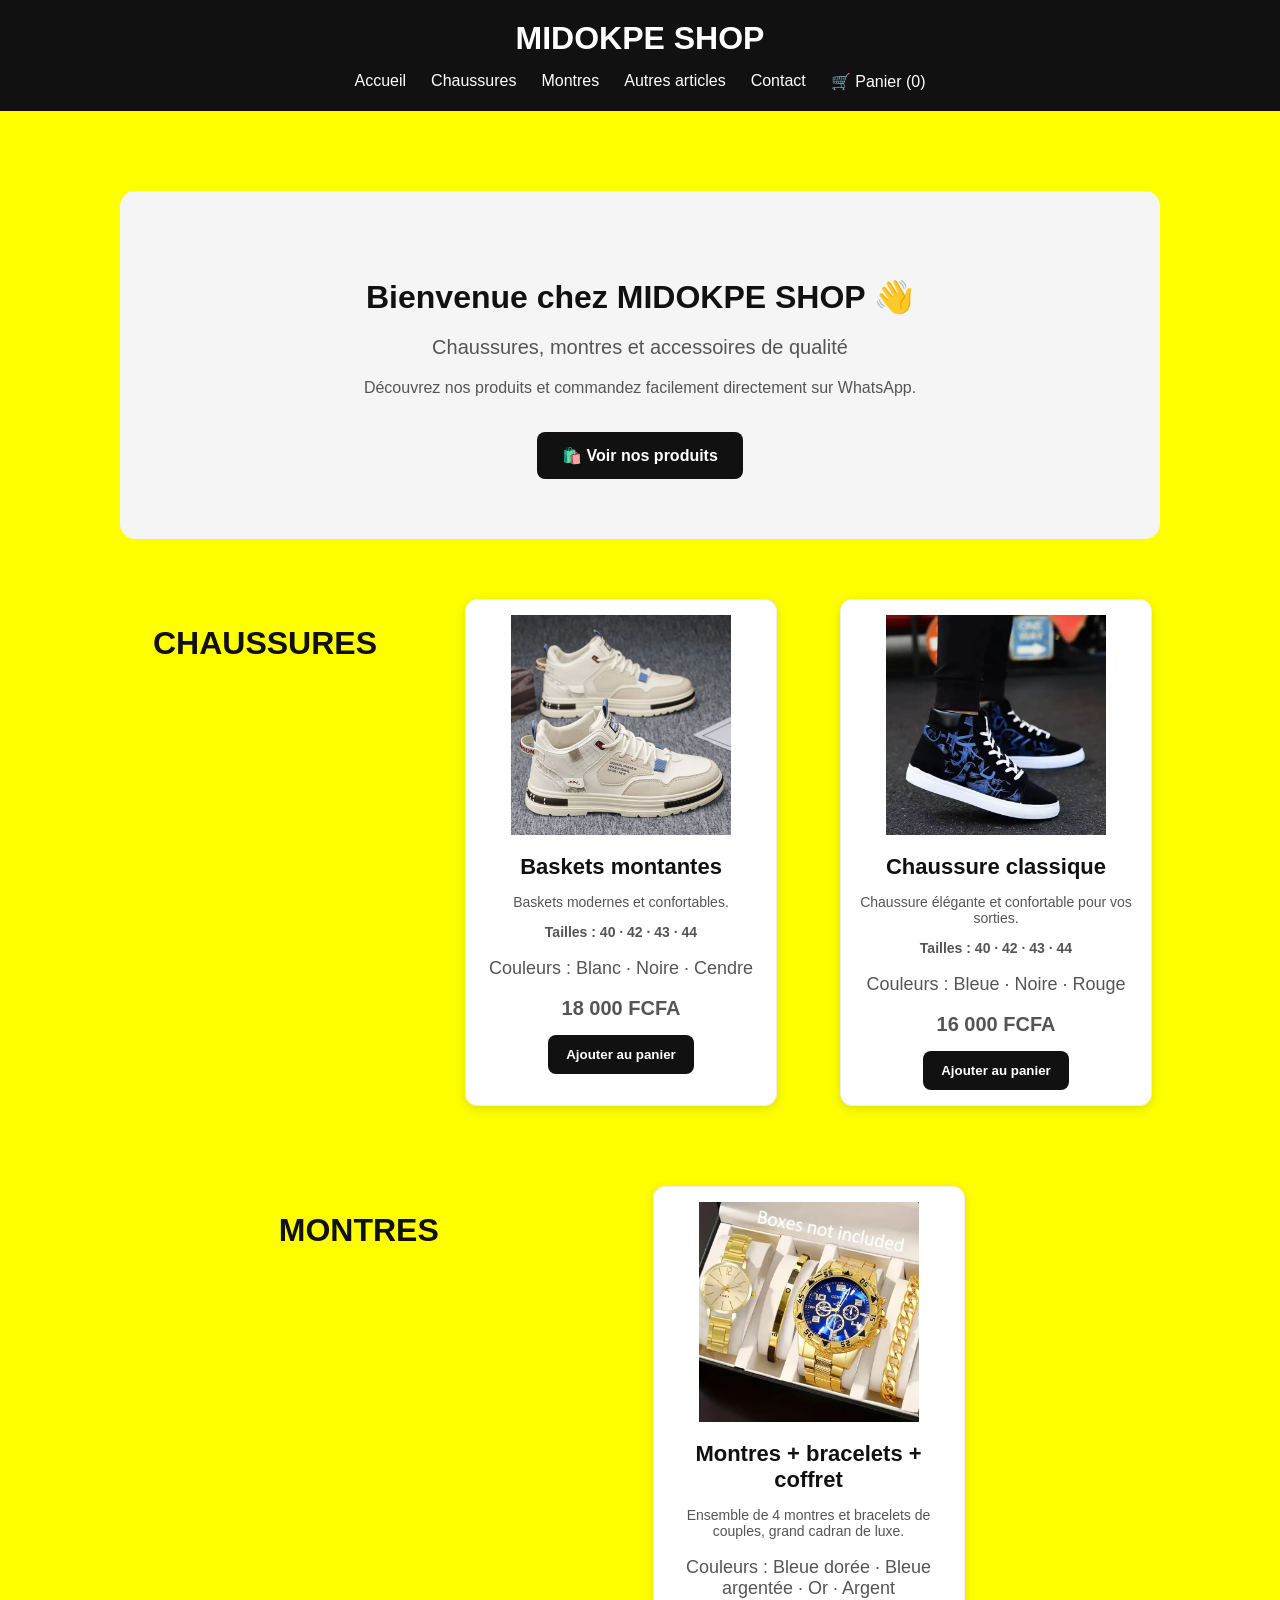
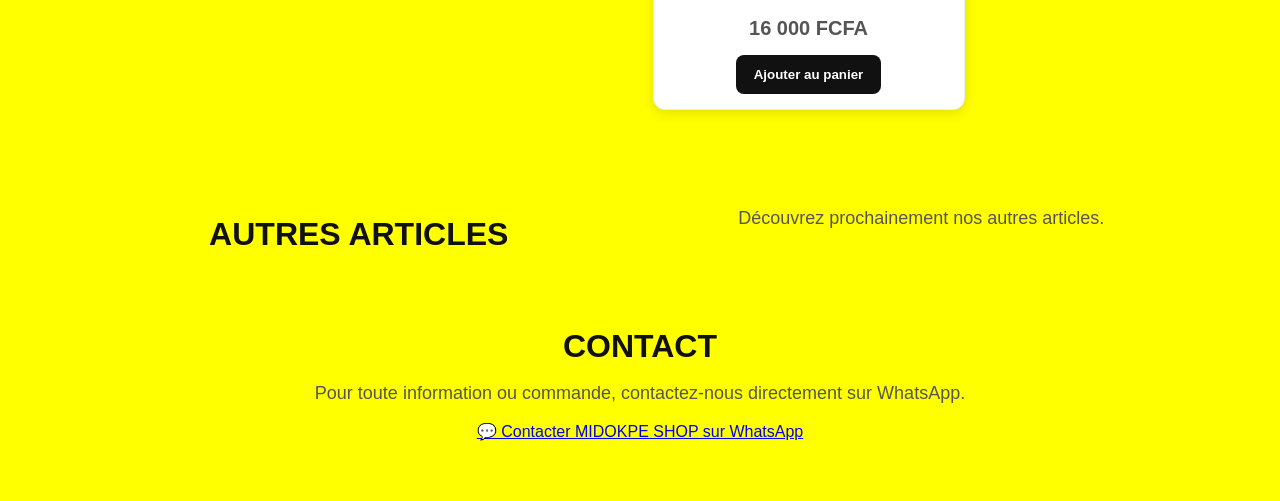
<file: index.html>
<!DOCTYPE html>
<html lang="fr">

<head>
    <meta charset="UTF-8">
    <meta name="viewport" content="width=device-width, initial-scale=1.0">

    <link rel="stylesheet" href="style.css">

    <title>MIDOKPE SHOP</title>
</head>

<body>

    <header>

        <h1>MIDOKPE SHOP</h1>

        <nav>
            <a href="#">Accueil</a>
            <a href="#chaussures">Chaussures</a>
            <a href="#montres">Montres</a>
            <a href="#autres">Autres articles</a>
            <a href="#contact">Contact</a>

            <a href="panier.html" id="panier">
                🛒 Panier (<span id="compteur">0</span>)
            </a>
        </nav>

    </header>


    <main>

        <!-- ========================= -->
        <!-- ACCUEIL -->
        <!-- ========================= -->

        <section class="hero">

            <h2>Bienvenue chez MIDOKPE SHOP 👋</h2>

            <p>
                Chaussures, montres et accessoires de qualité
            </p>

            <p class="hero-description">
                Découvrez nos produits et commandez facilement
                directement sur WhatsApp.
            </p>

            <a href="#produits" class="bouton-hero">
                🛍️ Voir nos produits
            </a>

        </section>


        <!-- ========================= -->
        <!-- CHAUSSURES -->
        <!-- ========================= -->

        <section class="produits" id="chaussures">

            <h2>CHAUSSURES</h2>


            <div class="produit">

                <img src="./images/basket 1.png" alt="Baskets montantes">

                <h3>Baskets montantes</h3>

                <p class="description">
                    Baskets modernes et confortables.
                </p>

                <p class="tailles">
                    Tailles : 40 · 42 · 43 · 44
                </p>

                <p class="couleurs">
                    Couleurs : Blanc · Noire · Cendre
                </p>

                <p class="prix">
                    18 000 FCFA
                </p>

                <button
                    class="ajouter-panier"
                    data-nom="Baskets montantes"
                    data-prix="18000">

                    Ajouter au panier

                </button>

            </div>


            <div class="produit">

                <img src="./images/basket 2.png" alt="Chaussure classique">

                <h3>Chaussure classique</h3>

                <p class="description">
                    Chaussure élégante et confortable pour vos sorties.
                </p>

                <p class="tailles">
                    Tailles : 40 · 42 · 43 · 44
                </p>

                <p class="couleurs">
                    Couleurs : Bleue · Noire · Rouge
                </p>

                <p class="prix">
                    16 000 FCFA
                </p>

                <button
                    class="ajouter-panier"
                    data-nom="Chaussure classique"
                    data-prix="16000">

                    Ajouter au panier

                </button>

            </div>

        </section>


        <!-- ========================= -->
        <!-- MONTRES -->
        <!-- ========================= -->

        <section class="produits" id="montres">

            <h2>MONTRES</h2>


            <div class="produit">

                <img
                    src="./images/montre.png"
                    alt="Montres bracelets et coffret">

                <h3>
                    Montres + bracelets + coffret
                </h3>

                <p class="description">
                    Ensemble de 4 montres et bracelets de couples,
                    grand cadran de luxe.
                </p>

                <p class="couleurs">
                    Couleurs : Bleue dorée · Bleue argentée · Or · Argent
                </p>

                <p class="prix">
                    16 000 FCFA
                </p>

                <button
                    class="ajouter-panier"
                    data-nom="Montres + bracelets + coffret"
                    data-prix="16000">

                    Ajouter au panier

                </button>

            </div>

        </section>


        <!-- ========================= -->
        <!-- AUTRES ARTICLES -->
        <!-- ========================= -->

        <section class="produits" id="autres">

            <h2>AUTRES ARTICLES</h2>

            <p>
                Découvrez prochainement nos autres articles.
            </p>

        </section>


        <!-- ========================= -->
        <!-- CONTACT -->
        <!-- ========================= -->

        <section id="contact">

            <h2>CONTACT</h2>

            <p>
                Pour toute information ou commande,
                contactez-nous directement sur WhatsApp.
            </p>

            <a
                href="https://wa.me/22953510458"
                target="_blank">

                💬 Contacter MIDOKPE SHOP sur WhatsApp

            </a>

        </section>


    </main>


    <script src="script.js"></script>

</body>

</html>
</file>
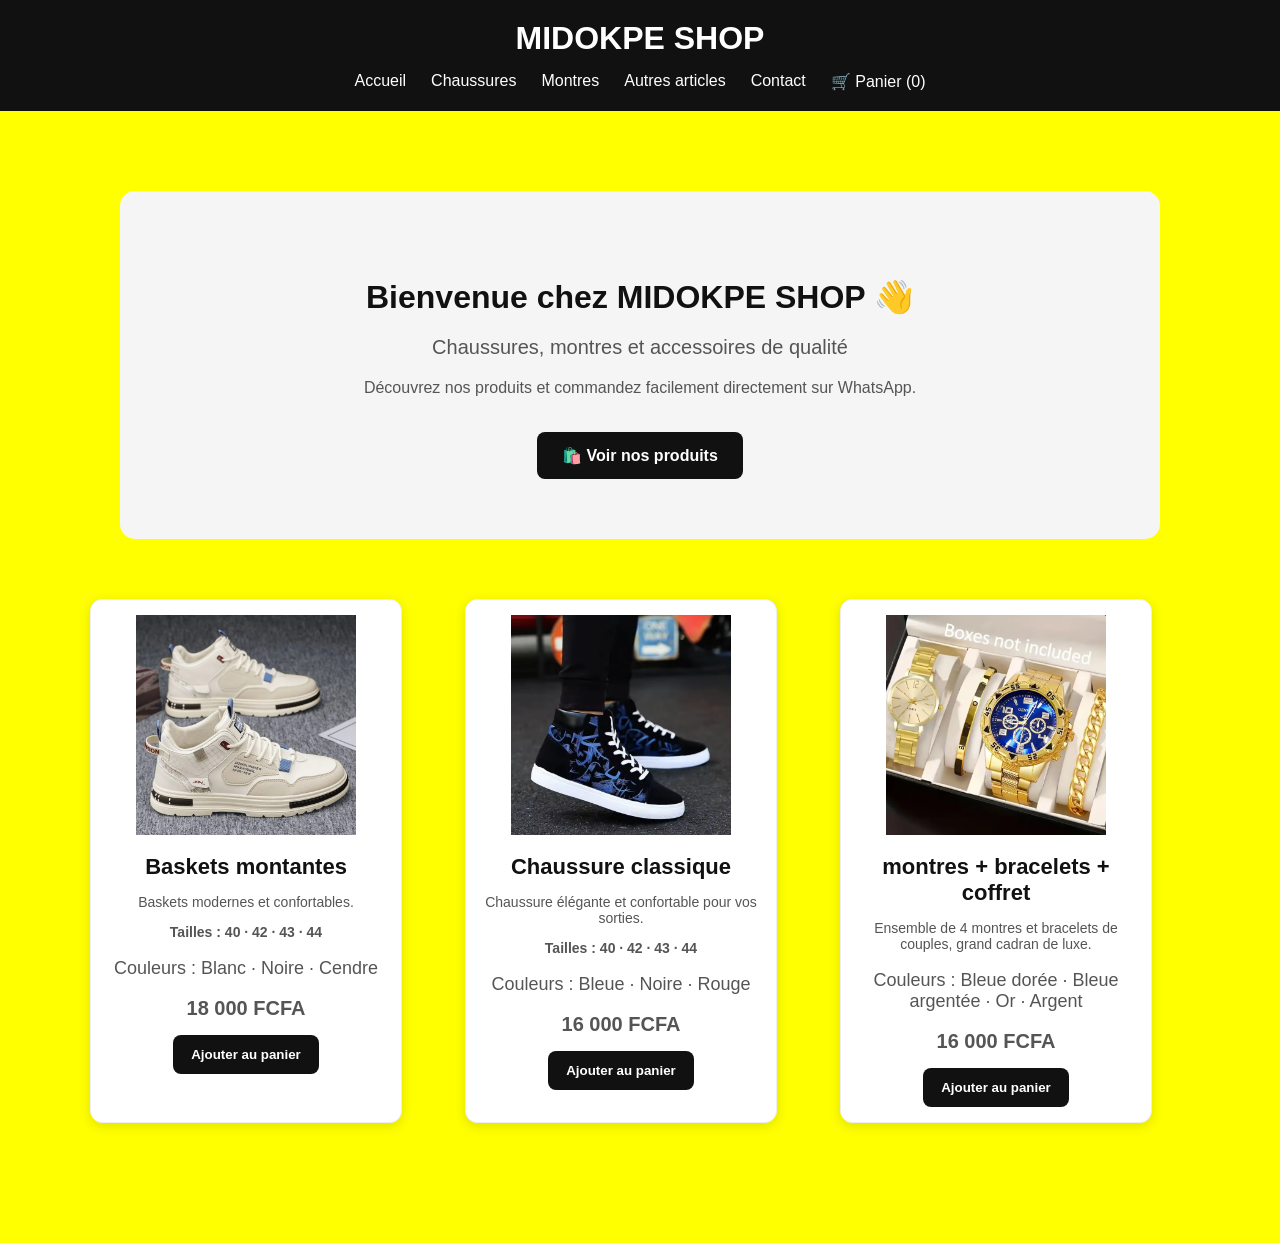
<file: MIDOKPE-SHOP/index.html>
<!DOCTYPE html>
<html lang="fr">
<head>
    <meta charset="UTF-8">
    <meta name="viewport" content="width=device-width, initial-scale=1.0">
    <link rel="stylesheet" href="style.css">
    <title>MIDOKPE SHOP</title>
</head>

<body>

    <header>
        <h1>MIDOKPE SHOP</h1>

        <nav>
            <a href="#">Accueil</a>
            <a href="#">Chaussures</a>
            <a href="#">Montres</a>
            <a href="#">Autres articles</a>
            <a href="#">Contact</a>
            <a href="#" id="panier">🛒 Panier (<span id="compteur">0</span>)</a>
        </nav>
    </header>

    <main>

        <section class="hero">

    <h2>Bienvenue chez MIDOKPE SHOP 👋</h2>

    <p>
        Chaussures, montres et accessoires de qualité
    </p>

    <p class="hero-description">
        Découvrez nos produits et commandez facilement
        directement sur WhatsApp.
    </p>

    <a href="#produits" class="bouton-hero">
        🛍️ Voir nos produits
    </a>

</section>
        <section class="produits" id="produits">

    <div class="produit">

        <img src="./images/basket 1.png" alt="Baskets montantes">

        <h3>Baskets montantes</h3>

        <p class="description">
            Baskets modernes et confortables.
        </p>

        <p class="tailles">
        Tailles : 40 · 42 · 43 · 44
    </p>

    <p class="couleurs">
        Couleurs : Blanc · Noire · Cendre
    </p>

        <p class="prix">18 000 FCFA</p>

        <button class="ajouter-panier" data-nom="Baskets montantes" data-prix="18000">
    Ajouter au panier
</button>

    </div>

    <div class="produit">

    <img src="images/basket 2.png" alt="Chaussure classique">

    <h3>Chaussure classique</h3>

    <p class="description">
        Chaussure élégante et confortable pour vos sorties.
    </p>

    <p class="tailles">
        Tailles : 40 · 42 · 43 · 44
    </p>

    <p class="couleurs">
        Couleurs : Bleue · Noire · Rouge
    </p>

    <p class="prix">16 000 FCFA</p>

    <button class="ajouter-panier" data-nom="Chaussure classique" data-prix="16000">
    Ajouter au panier
</button>

</div>
<div class="produit">

    <img src="images/montre.png" alt="montres + bracelets + coffret">

    <h3>montres + bracelets + coffret</h3>

    <p class="description">
        Ensemble de 4 montres et bracelets de couples, grand cadran de luxe.
    </p>

    <p class="couleurs">
        Couleurs : Bleue dorée · Bleue argentée · Or · Argent
    </p>

    <p class="prix">16 000 FCFA</p>

    <button class="ajouter-panier" data-nom="montres + bracelets + coffret" data-prix="16000">
    Ajouter au panier
</button>

</section>

    </main>

    <script src="script.js"></script>

</body>
</html>
</file>
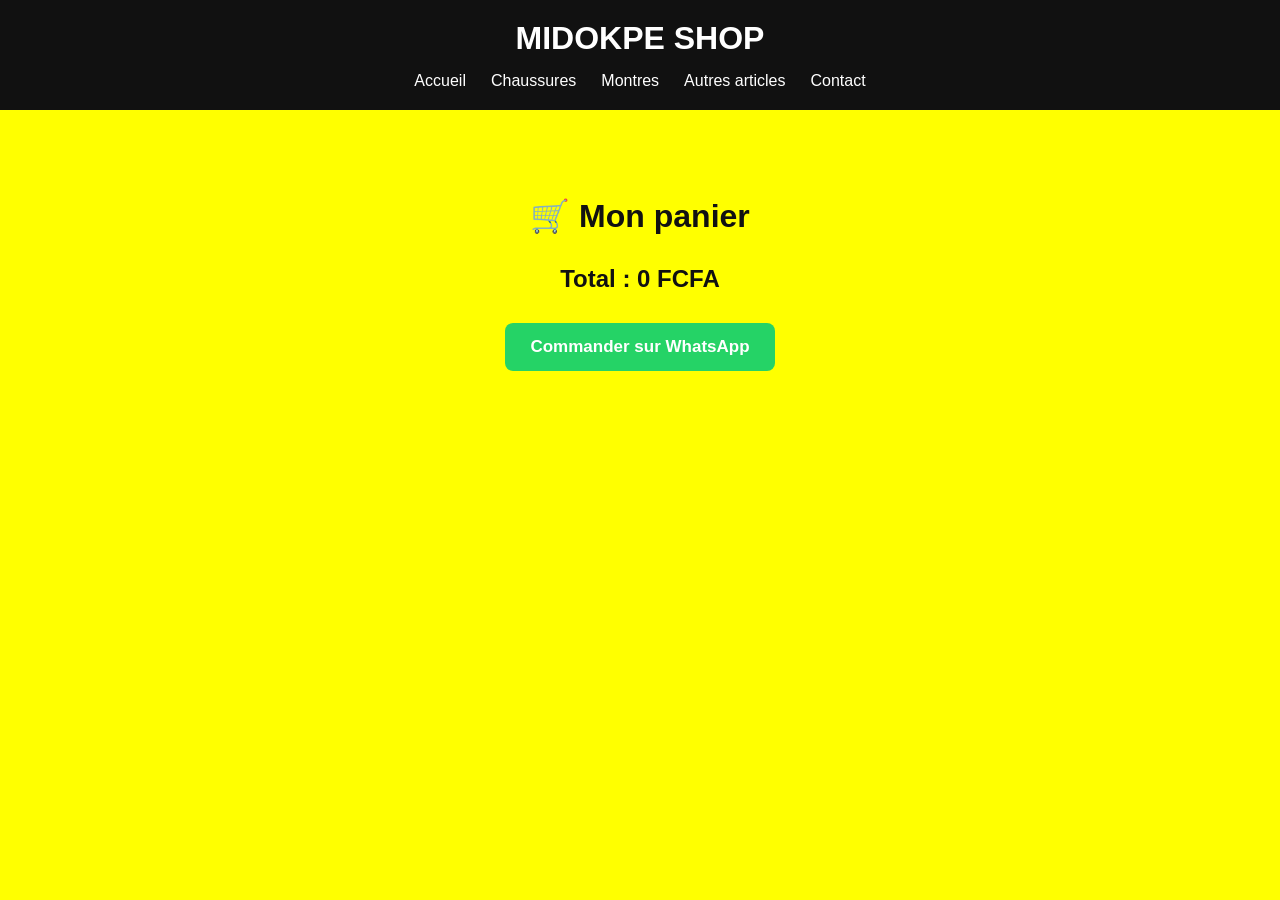
<file: panier.html>
<!DOCTYPE html>
<html lang="fr">

<head>
    <meta charset="UTF-8">
    <meta name="viewport" content="width=device-width, initial-scale=1.0">

    <title>Panier - MIDOKPE SHOP</title>

    <link rel="stylesheet" href="style.css">
</head>

<body>

    <header>
        <h1>MIDOKPE SHOP</h1>

        <nav>
            <a href="index.html">Accueil</a>
            <a href="index.html">Chaussures</a>
            <a href="index.html">Montres</a>
            <a href="index.html">Autres articles</a>
            <a href="#">Contact</a>
        </nav>
    </header>

    <main>

        <h2>🛒 Mon panier</h2>

        <div id="liste-panier"></div>

        <h3 id="total-panier">Total : 0 FCFA</h3>

        <button id="commander-whatsapp">
            Commander sur WhatsApp
        </button>

    </main>

    <script src="script.js"></script>

</body>

</html>
</file>
<file: style.css>
body {
    background-color: #ffffff;
    color: #111111;
    font-family: Arial, sans-serif;
    margin: 0;
    padding: 0;
}

h1 {
    text-align: center;
    font-size: 40px;
    margin-top: 50px;
}

p {
    text-align: center;
    font-size: 20px;
}
header {
    background-color: #111111;
    color: white;
    padding: 20px;
    text-align: center;
}

header h1 {
    margin: 0 0 15px 0;
    font-size: 32px;
}

nav {
    display: flex;
    justify-content: center;
    gap: 25px;
    flex-wrap: wrap;
}

nav a {
    color: white;
    text-decoration: none;
    font-size: 16px;
}

nav a:hover {
    text-decoration: underline;
}

main {
    text-align: center;
    padding: 60px 20px;
}

main h2 {
    font-size: 32px;
    margin-bottom: 15px;
}

main p {
    font-size: 18px;
    color: #555555;
}
.produits {
    display: flex;
    justify-content: center;
    gap: 25px;
    padding: 30px 20px;
}

.produit {
    width: 280px;
    background-color: white;
    border: 1px solid #eeeeee;
    border-radius: 10px;
    padding: 15px;
    text-align: center;
}

.produit img {
    width: 100%;
    border-radius: 8px;
}

.produit h3 {
    font-size: 22px;
    margin: 15px 0 8px;
}

.prix {
    font-size: 20px;
    font-weight: bold;
}

.produit button {
    background-color: #111111;
    color: white;
    border: none;
    padding: 12px 20px;
    border-radius: 6px;
    cursor: pointer;
}

.produit button:hover {
    opacity: 0.8;
}

/* =========================
   PANIER
   ========================= */

#liste-panier {
    max-width: 700px;
    margin: 30px auto;
}

#liste-panier > div {
    background: white;
    padding: 20px;
    margin-bottom: 20px;
    border-radius: 12px;
    box-shadow: 0 3px 10px rgba(0, 0, 0, 0.12);
}

#liste-panier h3 {
    margin-top: 0;
    font-size: 20px;
}

#liste-panier p {
    margin: 8px 0;
}

#liste-panier button {
    border: none;
    padding: 8px 12px;
    margin: 5px;
    border-radius: 6px;
    cursor: pointer;
}

#liste-panier .moins,
#liste-panier .plus {
    background: #eeeeee;
    font-size: 16px;
}

#liste-panier .quantite {
    font-weight: bold;
    font-size: 18px;
    margin: 0 8px;
}

#liste-panier .supprimer {
    background: #dc3545;
    color: white;
}

#total-panier {
    text-align: center;
    font-size: 24px;
    margin: 30px 0;
}

/* Bouton WhatsApp */

#commander-whatsapp {
    display: block;
    margin: 20px auto;
    padding: 14px 25px;
    border: none;
    border-radius: 8px;
    background: #25D366;
    color: white;
    font-size: 17px;
    font-weight: bold;
    cursor: pointer;
}

/* =========================
   ADAPTATION TÉLÉPHONE
   ========================= */

@media (max-width: 600px) {

    #liste-panier {
        width: 90%;
        margin: 20px auto;
    }

    #liste-panier > div {
        padding: 15px;
    }

    #liste-panier h3 {
        font-size: 18px;
    }

    #liste-panier .moins,
    #liste-panier .plus {
        padding: 7px 10px;
    }

    #liste-panier .supprimer {
        display: block;
        margin: 12px auto 0;
    }

    #total-panier {
        font-size: 21px;
    }

    #commander-whatsapp {
        width: 90%;
        font-size: 16px;
    }
}

/* =========================
   BLOC D'ACCUEIL
   ========================= */

.hero {
    text-align: center;
    padding: 60px 20px;
    margin: 20px auto;
    max-width: 1000px;
    border-radius: 15px;
    background: #f5f5f5;
}

.hero h1 {
    font-size: 38px;
    margin-bottom: 15px;
}

.hero p {
    font-size: 20px;
}

.hero-description {
    font-size: 16px !important;
    margin: 20px auto;
    max-width: 600px;
}

.bouton-hero {
    display: inline-block;
    margin-top: 15px;
    padding: 14px 25px;
    background: #111;
    color: white;
    text-decoration: none;
    border-radius: 8px;
    font-weight: bold;
}

.bouton-hero:hover {
    opacity: 0.8;
}

/* =========================
   CARTES PRODUITS
   ========================= */

.produits {
    display: grid;
    grid-template-columns: repeat(auto-fit, minmax(220px, 1fr));
    gap: 25px;
    max-width: 1100px;
    margin: 40px auto;
    padding: 20px;
}

.produit {
    background: white;
    border-radius: 12px;
    padding: 15px;
    text-align: center;
    box-shadow: 0 3px 12px rgba(0, 0, 0, 0.12);
}

.produit img {
    width: 100%;
    height: 220px;
    object-fit: contain;
    border-radius: 10px;
}

.produit h3 {
    margin: 15px 0 8px;
}

.produit .description {
    font-size: 14px;
}

.produit .tailles {
    font-size: 14px;
    font-weight: bold;
}

.produit .prix {
    font-size: 20px;
    font-weight: bold;
    margin: 15px 0;
}

.produit .ajouter-panier {
    padding: 12px 18px;
    border: none;
    border-radius: 8px;
    background: #111;
    color: white;
    font-weight: bold;
    cursor: pointer;
}

.produit .ajouter-panier:hover {
    opacity: 0.8;
}
</file>
<file: MIDOKPE-SHOP/style.css>
body {
    background-color: #ffffff;
    color: #111111;
    font-family: Arial, sans-serif;
    margin: 0;
    padding: 0;
}

h1 {
    text-align: center;
    font-size: 40px;
    margin-top: 50px;
}

p {
    text-align: center;
    font-size: 20px;
}
header {
    background-color: #111111;
    color: white;
    padding: 20px;
    text-align: center;
}

header h1 {
    margin: 0 0 15px 0;
    font-size: 32px;
}

nav {
    display: flex;
    justify-content: center;
    gap: 25px;
    flex-wrap: wrap;
}

nav a {
    color: white;
    text-decoration: none;
    font-size: 16px;
}

nav a:hover {
    text-decoration: underline;
}

main {
    text-align: center;
    padding: 60px 20px;
}

main h2 {
    font-size: 32px;
    margin-bottom: 15px;
}

main p {
    font-size: 18px;
    color: #555555;
}
.produits {
    display: flex;
    justify-content: center;
    gap: 25px;
    padding: 30px 20px;
}

.produit {
    width: 280px;
    background-color: white;
    border: 1px solid #eeeeee;
    border-radius: 10px;
    padding: 15px;
    text-align: center;
}

.produit img {
    width: 100%;
    border-radius: 8px;
}

.produit h3 {
    font-size: 22px;
    margin: 15px 0 8px;
}

.prix {
    font-size: 20px;
    font-weight: bold;
}

.produit button {
    background-color: #111111;
    color: white;
    border: none;
    padding: 12px 20px;
    border-radius: 6px;
    cursor: pointer;
}

.produit button:hover {
    opacity: 0.8;
}

/* =========================
   PANIER
   ========================= */

#liste-panier {
    max-width: 700px;
    margin: 30px auto;
}

#liste-panier > div {
    background: white;
    padding: 20px;
    margin-bottom: 20px;
    border-radius: 12px;
    box-shadow: 0 3px 10px rgba(0, 0, 0, 0.12);
}

#liste-panier h3 {
    margin-top: 0;
    font-size: 20px;
}

#liste-panier p {
    margin: 8px 0;
}

#liste-panier button {
    border: none;
    padding: 8px 12px;
    margin: 5px;
    border-radius: 6px;
    cursor: pointer;
}

#liste-panier .moins,
#liste-panier .plus {
    background: #eeeeee;
    font-size: 16px;
}

#liste-panier .quantite {
    font-weight: bold;
    font-size: 18px;
    margin: 0 8px;
}

#liste-panier .supprimer {
    background: #dc3545;
    color: white;
}

#total-panier {
    text-align: center;
    font-size: 24px;
    margin: 30px 0;
}

/* Bouton WhatsApp */

#commander-whatsapp {
    display: block;
    margin: 20px auto;
    padding: 14px 25px;
    border: none;
    border-radius: 8px;
    background: #25D366;
    color: white;
    font-size: 17px;
    font-weight: bold;
    cursor: pointer;
}

/* =========================
   ADAPTATION TÉLÉPHONE
   ========================= */

@media (max-width: 600px) {

    #liste-panier {
        width: 90%;
        margin: 20px auto;
    }

    #liste-panier > div {
        padding: 15px;
    }

    #liste-panier h3 {
        font-size: 18px;
    }

    #liste-panier .moins,
    #liste-panier .plus {
        padding: 7px 10px;
    }

    #liste-panier .supprimer {
        display: block;
        margin: 12px auto 0;
    }

    #total-panier {
        font-size: 21px;
    }

    #commander-whatsapp {
        width: 90%;
        font-size: 16px;
    }
}

/* =========================
   BLOC D'ACCUEIL
   ========================= */

.hero {
    text-align: center;
    padding: 60px 20px;
    margin: 20px auto;
    max-width: 1000px;
    border-radius: 15px;
    background: #f5f5f5;
}

.hero h1 {
    font-size: 38px;
    margin-bottom: 15px;
}

.hero p {
    font-size: 20px;
}

.hero-description {
    font-size: 16px !important;
    margin: 20px auto;
    max-width: 600px;
}

.bouton-hero {
    display: inline-block;
    margin-top: 15px;
    padding: 14px 25px;
    background: #111;
    color: white;
    text-decoration: none;
    border-radius: 8px;
    font-weight: bold;
}

.bouton-hero:hover {
    opacity: 0.8;
}

/* =========================
   CARTES PRODUITS
   ========================= */

.produits {
    display: grid;
    grid-template-columns: repeat(auto-fit, minmax(220px, 1fr));
    gap: 25px;
    max-width: 1100px;
    margin: 40px auto;
    padding: 20px;
}

.produit {
    background: white;
    border-radius: 12px;
    padding: 15px;
    text-align: center;
    box-shadow: 0 3px 12px rgba(0, 0, 0, 0.12);
}

.produit img {
    width: 100%;
    height: 220px;
    object-fit: contain;
    border-radius: 10px;
}

.produit h3 {
    margin: 15px 0 8px;
}

.produit .description {
    font-size: 14px;
}

.produit .tailles {
    font-size: 14px;
    font-weight: bold;
}

.produit .prix {
    font-size: 20px;
    font-weight: bold;
    margin: 15px 0;
}

.produit .ajouter-panier {
    padding: 12px 18px;
    border: none;
    border-radius: 8px;
    background: #111;
    color: white;
    font-weight: bold;
    cursor: pointer;
}

.produit .ajouter-panier:hover {
    opacity: 0.8;
}
</file>
